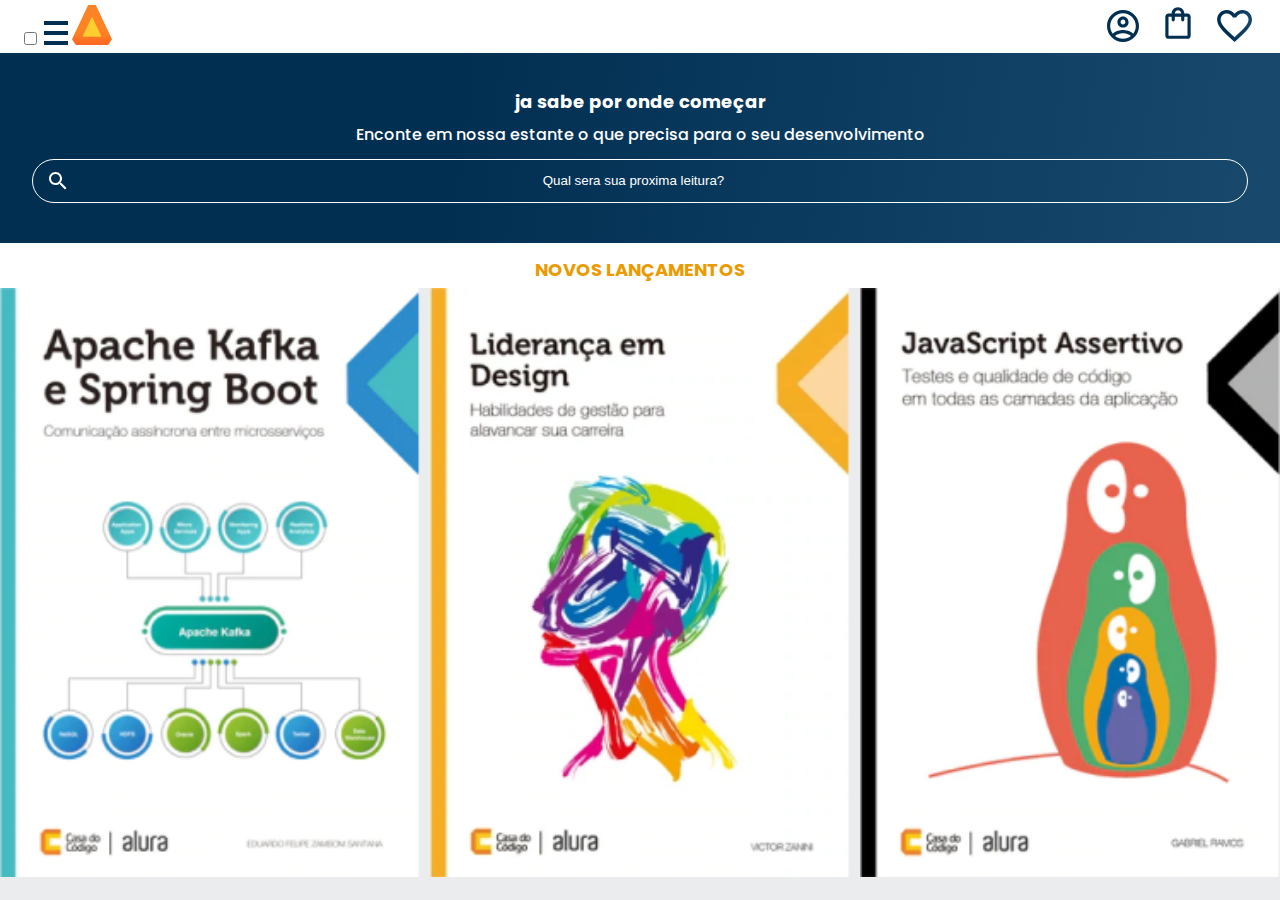
<file: Jhonatan-2E-2-tri-main/index.html>
<!DOCTYPE html>
<html lang="en">
<head>
    <meta charset="UTF-8">
    <meta name="viewport" content="width=device-width, initial-scale=1.0">
    <title>Document</title>
    <link rel="preconnect" href="https://fonts.googleapis.com">
<link rel="preconnect" href="https://fonts.gstatic.com" crossorigin>
<link href="https://fonts.googleapis.com/css2?family=Poppins:ital,wght@0,100;0,200;0,300;0,400;0,500;0,600;0,700;0,800;0,900;1,100;1,200;1,300;1,400;1,500;1,600;1,700;1,800;1,900&display=swap" rel="stylesheet">
    <link rel="stylesheet" href="assets/css/reset.css">
    <link rel="stylesheet" href="assets/css/style.css">
    <link
    rel="stylesheet"
    href="https://cdn.jsdelivr.net/npm/swiper@11/swiper-bundle.min.css"
  />
</head>
<body>
   
    <header class="cabecalho">
        <div class="container">
            <input type="checkbox" id="menu" class="menu-checkbox">
        <label for="menu">
            <span class="menu-hamburguer"></span>
        </label>
         <img src="assets/img/AluraBooks/Logo.svg"
            alt="Logo da AluraBooks" class="logo-alurabooks">
            <ul class="menu-lista">
                <li class="lista-titulo">CATEGORIAS</li>
                <li class="lista-item"><a href="#">Aventura</a></li>
                <li class="lista-item"><a href="#">Distopia</a></li>
                <li class="lista-item"><a href="#">Ficção</a></li>
                <li class="lista-item"><a href="#">Romance</a></li>
                <li class="lista-item"><a href="#">Suspense</a></li>
            </ul>
        </div>
        <div class="container">
            <a href="#"><img src="assets/img/AluraBooks/Usuário.svg" alt=""></a>
            <a href="#"><img src="assets/img/AluraBooks/Compras.svg" alt=""></a>
            <a href="#"><img src="assets/img/AluraBooks/Favoritos.svg" alt=""></a>
        </div>
    </header>
</body>
<body>
    <header class="cabecalho">
    </header>
<section class="banner">
    <h2 class="banner-titulo">
        ja sabe por onde começar
    </h2> 
    <p class="banner-texto">
        Enconte em nossa estante o que precisa para o seu desenvolvimento
    </p>
    <input class="banner-pesquisa" type="search" placeholder="Qual sera sua proxima leitura?">
    
</section>
<section class="carrosel">
    <h2 class="carrosel-titulo">
        Novos Lançamentos
    </h2>
    <div class="swiper">
    <div class="swiper-wrapper">
        <div class="swiper-slide"><img src="assets/img/AluraBooks/ApacheKafka.png" alt=""></div>
        <div class="swiper-slide"><img src="assets/img/AluraBooks/Liderança.png" alt=""></div>
        <div class="swiper-slide"><img src="assets/img/AluraBooks/Javascript.png" alt=""></div>
        <div class="swiper-slide"><img src="assets/img/AluraBooks/Guia Front-end.png" alt=""></div>
        <div class="swiper-slide"><img src="assets/img/AluraBooks/Portugol.png" alt=""></div>

    </div> 
    <div class="swiper-pagination"></div>
    <div class="swiper-button-prev"></div>
    <div class="swiper-button-next"></div>
    </div>
</section>





<script src="https://cdn.jsdelivr.net/npm/swiper@11/swiper-bundle.min.js"></script>
<script>

const swiper = new Swiper('.swiper', {
spaceBetween: 10,
slidesPerView:3,
pagination:{
    el:"swiper-pagination",
    type:"bullets",
}
});
</script>

</body>
</html>
</file>
<file: Jhonatan-2E-2-tri-main/assets/css/style.css>
@import url(header.css);
@import url(banner.css);
@import url(carrosel.css);
:root {
    --cor-de-fundo:#EBECEE;
    --branco: #FFFFFF;
    --laranja: #eb9b00;
    --azul-degrade:linear-gradient(97.56deg, #002f52 35.49%, #326589 165.37%);
}
body{
    font-family: 'Poppins', sans-serif;
}
</file>
